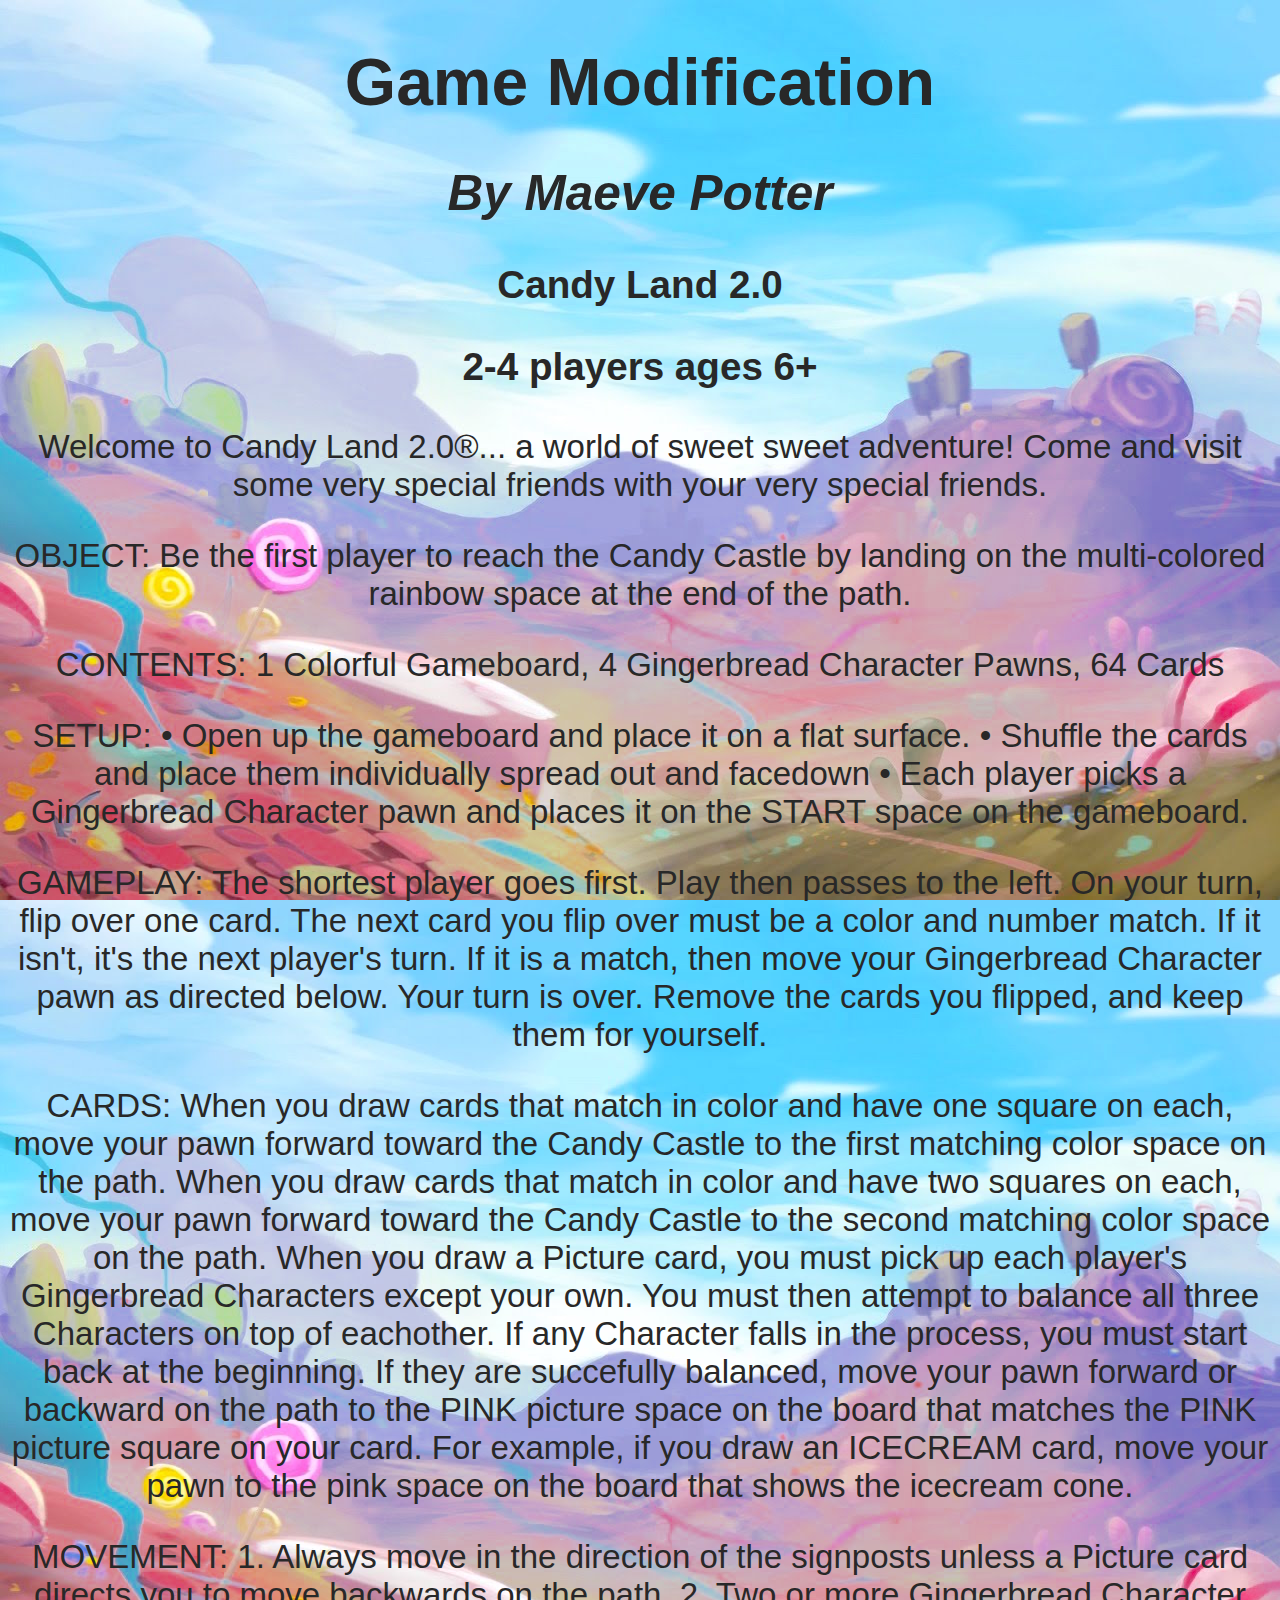
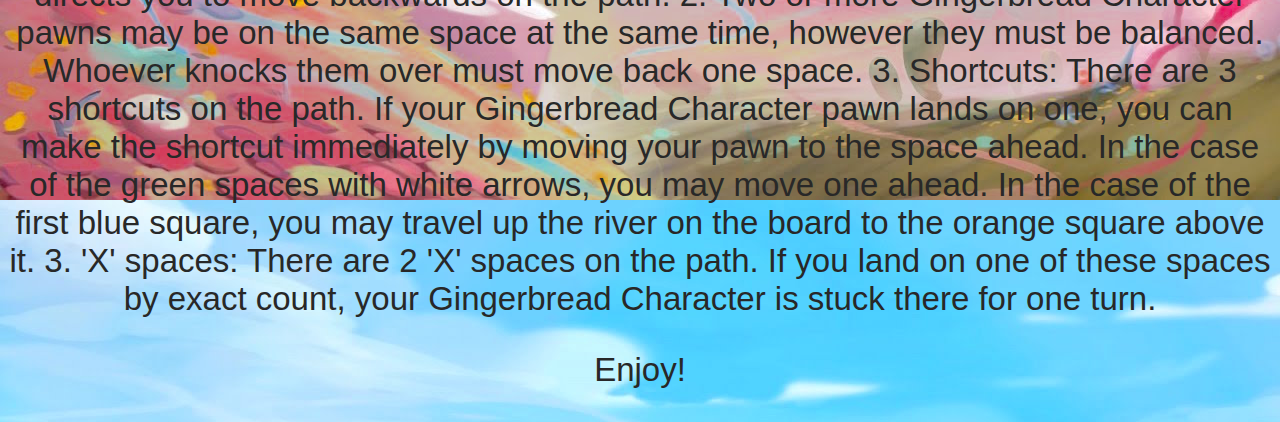
<file: index.html>
<!DOCTYPE html>
<html>

    <head>
        	<link rel="stylesheet" type="text/css" href="styles.css">

        <title>Game Modification</title>
    </head>
    <body>

        <h1>Game Modification</h1>
        <h2><em>By Maeve Potter</em></h2>

        <h3>Candy Land 2.0
        <p>2-4 players  ages 6+</p></h3>

        <p>
           Welcome to Candy Land 2.0®... a world of sweet sweet adventure! Come and visit some very special friends with your very special friends.
        </p>
        <p>
OBJECT: Be the first player to reach the Candy Castle by landing on the multi-colored rainbow space at the end of the path.
        </p>
        <p>
CONTENTS: 1 Colorful Gameboard, 4 Gingerbread Character Pawns, 64 Cards
            </p>
            <p>
SETUP: • Open up the gameboard and place it on a flat surface. • Shuffle the cards and place them individually spread out and facedown • Each player picks a Gingerbread Character pawn and places it on the START space on the gameboard.
                </p>

        <p>
GAMEPLAY: The shortest player goes first. Play then passes to the left. On your turn, flip over one card. The next card you flip over must be a color and number match. If it isn't, it's the next player's turn. If it is a match, then move your Gingerbread Character pawn as directed below. Your turn is over. Remove the cards you flipped, and keep them for yourself.
        </p>
        <p>
CARDS: When you draw cards that match in color and have one square on each, move your pawn forward toward the Candy Castle to the first matching color space on the path.
When you draw cards that match in color and have two squares on each, move your pawn forward toward the Candy Castle to the second matching color space on the path.
When you draw a Picture card, you must pick up each player's Gingerbread Characters except your own. You must then attempt to balance all three Characters on top of eachother. If any Character falls in the process, you must start back at the beginning. If they are succefully balanced, move your pawn forward or backward on the path to the PINK picture space on the board that matches the PINK picture square on your card. For example, if you draw an ICECREAM card, move your pawn to the pink space on the board that shows the icecream cone.
            </p>
        <p>
MOVEMENT: 1. Always move in the direction of the signposts unless a Picture card directs you to move backwards on the path. 2. Two or more Gingerbread Character pawns may be on the same space at the same time, however they must be balanced. Whoever knocks them over must move back one space. 3. Shortcuts: There are 3 shortcuts on the path. If your Gingerbread Character pawn lands on one, you can make the shortcut immediately by moving your pawn to the space ahead. In the case of the green spaces with white arrows, you may move one ahead. In the case of the first blue square, you may travel up the river on the board to the orange square above it.
3. 'X' spaces: There are 2 'X' spaces on the path. If you land on one of these spaces by exact count, your Gingerbread Character is stuck there for one turn.


        <p>
       Enjoy!

        </p>





    </body>
</html>
</file>
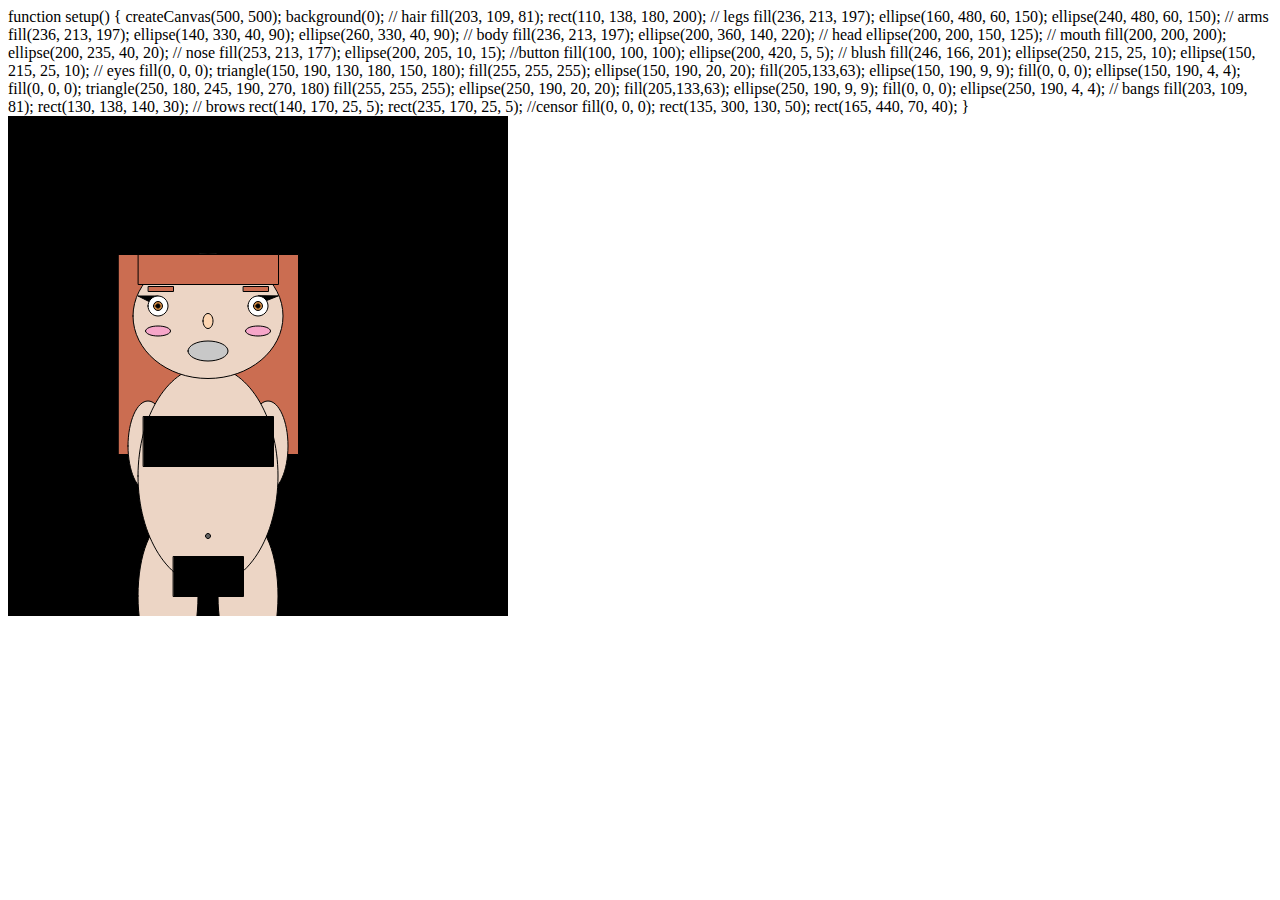
<file: p5/p5-zip/empty-example/index.html>
<html>
<head>
  <meta charset="UTF-8">
  <script language="javascript" type="text/javascript" src="libraries/p5.js"></script>
  <!-- uncomment lines below to include extra p5 libraries -->
 <script language="javascript" src="libraries/p5.dom.js"></script>
<script language="javascript" src="libraries/p5.sound.js"></script>
  <script language="javascript" type="text/javascript" src="sketch.js"></script>
  <!-- this line removes any default padding and style. you might only need one of these values set. -->

    function setup() {
createCanvas(500, 500);
background(0);
    // hair
   fill(203, 109, 81);
   rect(110, 138, 180, 200);
    // legs
    fill(236, 213, 197);
ellipse(160, 480, 60, 150);
    ellipse(240, 480, 60, 150);
     // arms
    fill(236, 213, 197);
ellipse(140, 330, 40, 90);
    ellipse(260, 330, 40, 90);
    // body
fill(236, 213, 197);
       ellipse(200, 360, 140, 220);
    // head
    ellipse(200, 200, 150, 125);
    // mouth
       fill(200, 200, 200);
ellipse(200, 235, 40, 20);
    // nose
  fill(253, 213, 177);
 ellipse(200, 205, 10, 15);
    //button
    fill(100, 100, 100);
 ellipse(200, 420, 5, 5);
      // blush
  fill(246, 166, 201);
 ellipse(250, 215, 25, 10);
     ellipse(150, 215, 25, 10);
   // eyes
      fill(0, 0, 0);
    triangle(150, 190, 130, 180, 150, 180);
    fill(255, 255, 255);
ellipse(150, 190, 20, 20);
    fill(205,133,63);
    ellipse(150, 190, 9, 9);
    fill(0, 0, 0);
    ellipse(150, 190, 4, 4);
     fill(0, 0, 0);
    triangle(250, 180, 245, 190, 270, 180)
    fill(255, 255, 255);
ellipse(250, 190, 20, 20);
    fill(205,133,63);
    ellipse(250, 190, 9, 9);
    fill(0, 0, 0);
    ellipse(250, 190, 4, 4);
    // bangs
fill(203, 109, 81);
rect(130, 138, 140, 30);
    // brows
 rect(140, 170, 25, 5);
    rect(235, 170, 25, 5);
    //censor
    fill(0, 0, 0);
rect(135, 300, 130, 50);
    rect(165, 440, 70, 40);

}


</head>

<body>

</body>
</html>
</file>
<file: styles.css>
body{
			font-family: "Istok Web", sans-serif;
			font-size: 33px;
			color: #282828;
            text-align: center;
            background-image: url("maxresdefault.jpg");
		}
</file>
